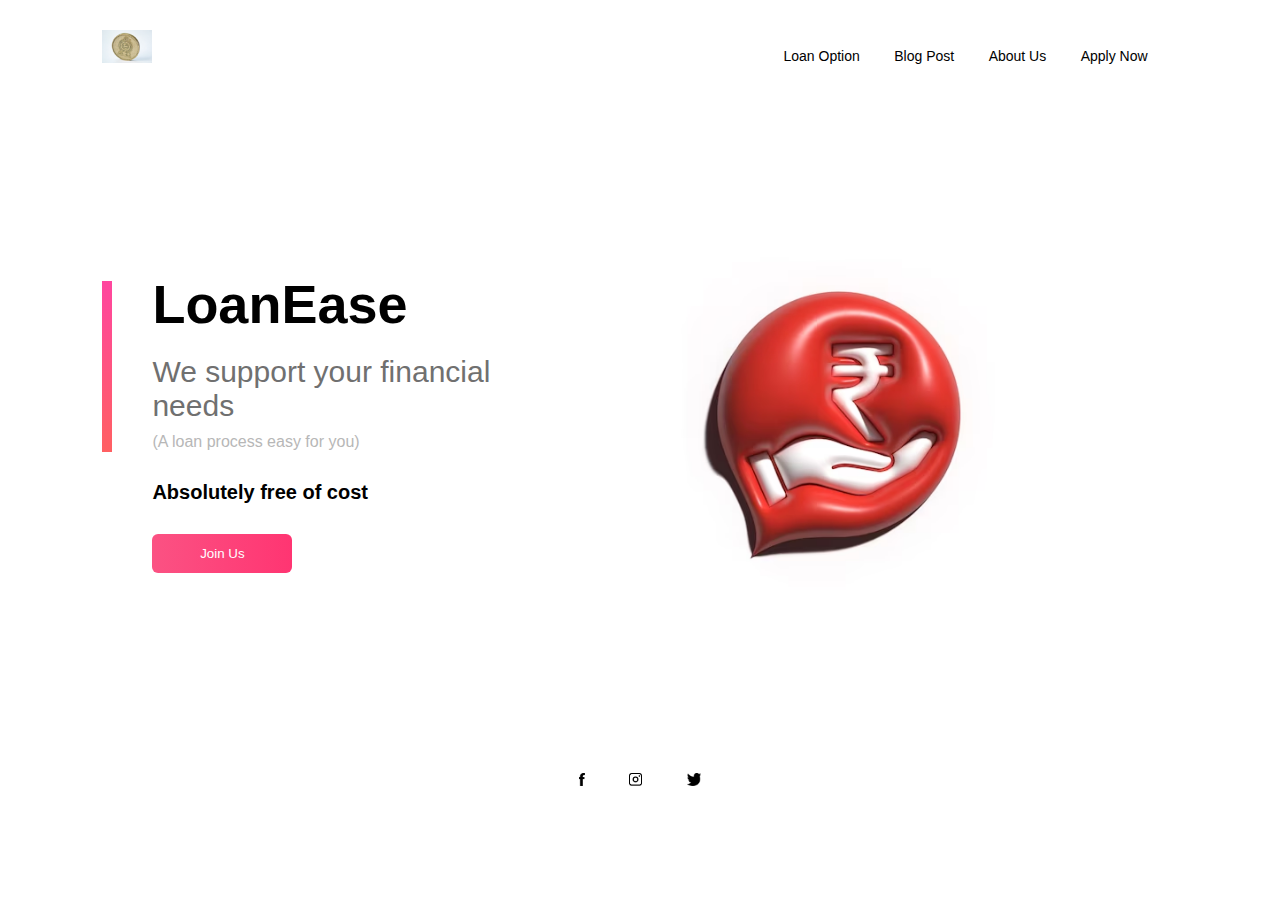
<file: index.html>
<!DOCTYPE html>
<html lang="en">
<head>
    <meta charset="UTF-8">
    <meta name="viewport" content="width=device-width, initial-scale=1.0">
    <title>LoanEase</title>
    <link rel="stylesheet" href="style.css"> 
</head>
<body> 
    <div class="container">
        <div class="navbar">
            <img src="Images/coin-199889_1280.jpg" class="coin">
            <nav>
                <ul id="indiancoinlist">
                    <li><a href="">Loan Option</a></li>
                    <li><a href="">Blog Post</a></li>
                    <li><a href="">About Us</a></li>
                    <li><a href="">Apply Now</a></li>



                </ul>
                 </nav>
            <img src="Images/indian-coin-5113017_1280.jpg" class="indiancoin" onclick="togglemenu()">
        </div>
        <div class="row">
            <div class="col-1">
                <h2>LoanEase</h2>
                <h3>We support your financial needs</h3>
                <p>(A loan process easy for you)</p>
                <h4>Absolutely free of cost</h4>
                <button type="button">Join Us<img src="Images/arrow.png"></button>


            </div>
            <div class="col-2">
                <img src="Images/indianrupeered.avif" class="money">
                <div class="colorbox"></div>
            </div>

        </div>
        <div class="social-links">
            <img src="Images/fb.png">
            <img src="Images/ig.png">
            <img src="Images/tw.png">
        </div>
    </div>

    <script>
        var indiancoin = document.getElementById("indiancoinlist");
        indiancoinlist.style.maxHeight="0px";
        function togglemenu(){
            if(indiancoinlist.style.maxHeight=="0px")
            {
                indiancoinlist.style.maxHeight="130px";
            }
            else
            {
                indiancoinlist.style.maxHeight="0px";
            }
        }
    </script>
    
</body>
</html>
</file>
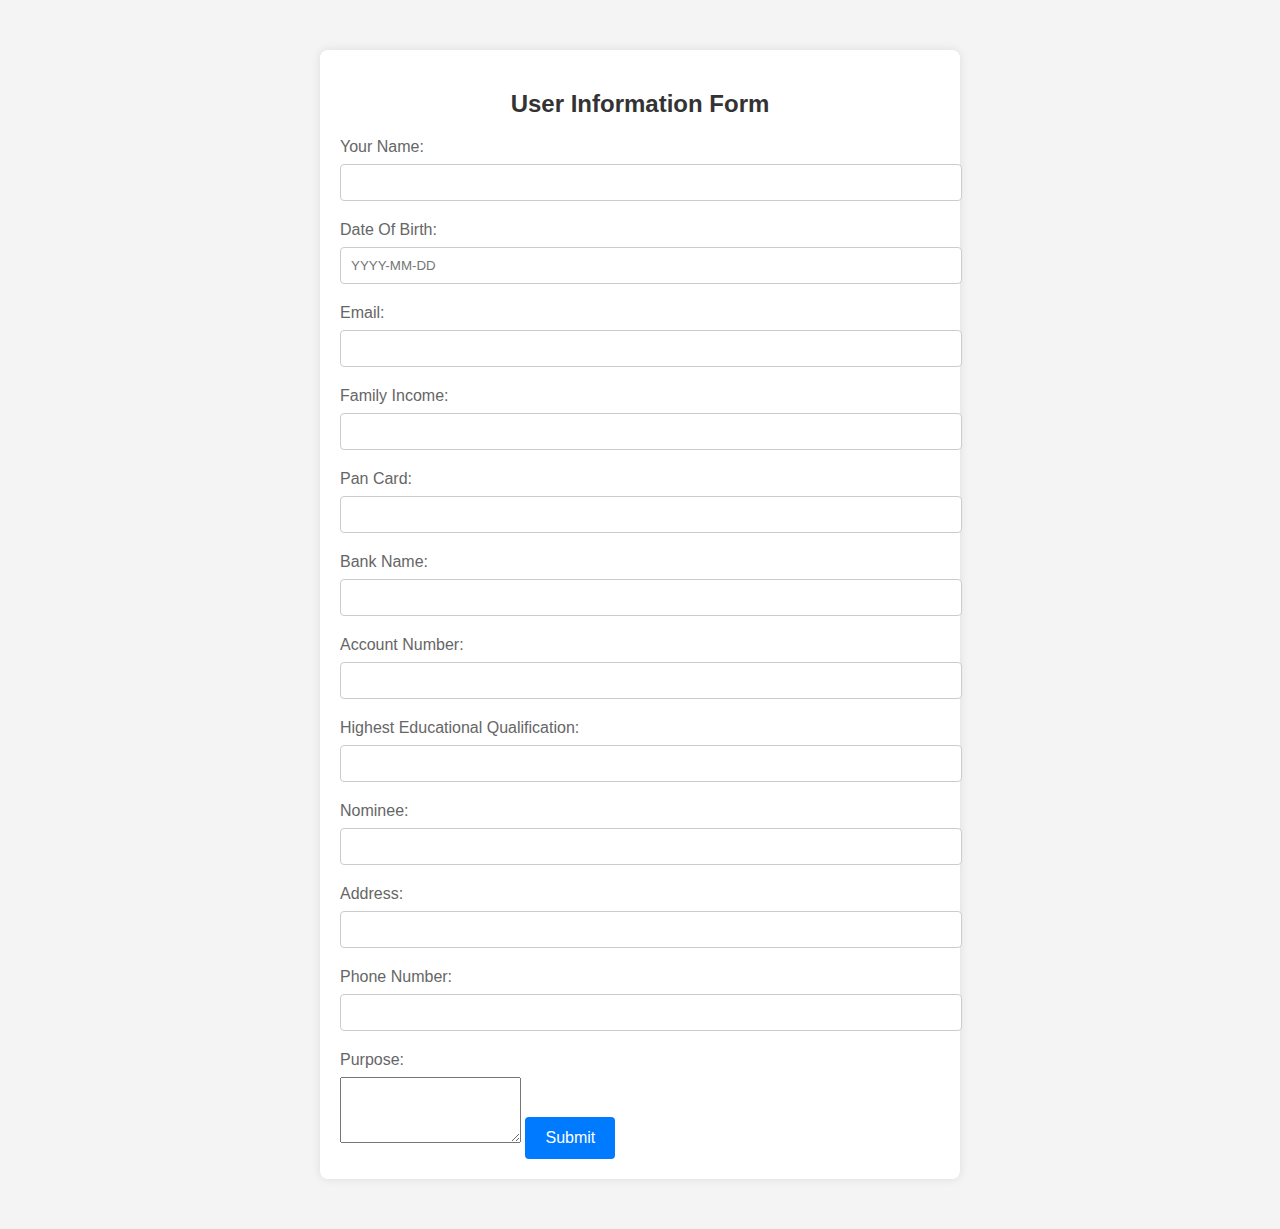
<file: contact.html>
<!DOCTYPE html>
<html lang="en">
<head>
<meta charset="UTF-8">
<meta name="viewport" content="width=device-width, initial-scale=1.0">
<title>User Information Form</title>
<style>
    body {
        font-family: Arial, sans-serif;
        background-color: #f4f4f4;
        margin: 0;
        padding: 0;
    }
    .container {
        max-width: 600px;
        margin: 50px auto;
        padding: 20px;
        background-color: #fff;
        border-radius: 8px;
        box-shadow: 0 0 10px rgba(0, 0, 0, 0.1);
    }
    h2 {
        text-align: center;
        margin-bottom: 20px;
        color: #333;
    }
    form {
        margin-top: 20px;
    }
    label {
        display: block;
        margin-bottom: 8px;
        color: #666;
    }
    input[type="text"],
    input[type="email"] {
        width: 100%;
        padding: 10px;
        margin-bottom: 20px;
        border: 1px solid #ccc;
        border-radius: 4px;
    }
    input[type="submit"] {
        background-color: #007bff;
        color: #fff;
        border: none;
        padding: 12px 20px;
        border-radius: 4px;
        cursor: pointer;
        font-size: 16px;
    }
    input[type="submit"]:hover {
        background-color: #0056b3;
    }
</style>
</head>
<body>

<div class="container">
    <h2>User Information Form</h2>
    <form>
        <label for="name">Your Name:</label>
        <input type="text" id="name" name="name" required>

        <label for="dob">Date Of Birth:</label>
        <input type="text" id="dob" name="dob" placeholder="YYYY-MM-DD" required>

        <label for="email">Email:</label>
        <input type="email" id="email" name="email" required>

        <label for="income">Family Income:</label>
        <input type="text" id="income" name="income" required>

        <label for="pan">Pan Card:</label>
        <input type="text" id="pan" name="pan" required>

        <label for="bank">Bank Name:</label>
        <input type="text" id="bank" name="bank" required>

        <label for="account">Account Number:</label>
        <input type="text" id="account" name="account" required>

        <label for="education">Highest Educational Qualification:</label>
        <input type="text" id="education" name="education" required>

        <label for="nominee">Nominee:</label>
        <input type="text" id="nominee" name="nominee" required>

        <label for="address">Address:</label>
        <input type="text" id="address" name="address" required>

        <label for="phone">Phone Number:</label>
        <input type="text" id="phone" name="phone" required>

        <label for="purpose">Purpose:</label>
        <textarea id="purpose" name="purpose" rows="4" required></textarea>

        <input type="submit" value="Submit">
    </form>
</div>

</body>
</html>
</file>
<file: style.css>
*{
    margin: 0;
    padding: 0;
    font-family: sans-serif;
}

.container{
    width: 100%;
    min-height: 100vh;
    padding-left: 8%;
    padding-right: 8%;
    box-sizing: border-box;
    overflow: hidden;
}
.navbar{
    width: 100%;
    display: flex;
    align-items: center;
}
.coin{
    width: 50px;
    cursor: pointer;
    margin: 30px 0;
}
.indiancoin{
    width: 25px;
    cursor: pointer;
    display: none;
}
nav{
    flex: 1;
    text-align: right;
}
nav ul li{
    list-style: none;
    display: inline-block;
    margin-right: 30px;
}
nav ul li a{
    text-decoration: none;
    color:#000;
    font-size: 14px;
}
nav ul li a:hover{
    color: #ff5ea2;
} 
.row{
    display: flex;
    justify-content: space-between;
    align-items: center;
    margin: 100px 0;
}
.col-1{
    flex-basis: 40%;
    position: relative;
    margin-left: 50px;
}
.col-1 h2{
    font-size: 54px;
}
.col-1 h3{
    font-size: 30px;
    color: #707070;
    font-weight: 100;
    margin: 20px 0 10px;
}
.col-1 p{
    font-size: 16px;
    color: #b7b7b7;
    font-weight: 100;
}
.col-1 h4{
    margin: 30px 0;
    font-size: 20px;
}
button{
    width: 140px;
    border: 0;
    padding: 12px 10px;
    outline: none;
    color: #fff;
    background: linear-gradient(to right, #fb5283,#ff3572);
    border-radius: 6px;
    cursor: pointer;
    transition: width 0.5s;
}
button img{
    width: 30px;
    display: none;
}
button:hover img{
    display: block;
}
button:hover{
    width: 160px;
    display: flex;
    align-items: center;
    justify-content: space-between;
}
.col-1::after{
    content:'';
    width: 10px;
    height: 57%;
    background: linear-gradient(#ff469f,#ff6062);
    position: absolute;
    left: -50px;
    top: 8px;
}
.col-2{
    position: relative;
    flex-basis: 60%;
    display: flex;
    align-items: center;
}
.col-2 .money{
    width: 90%;
}
.color-box{
    position: absolute;
    right: 0;
    top: 0;
    background: linear-gradient(#ff54a2,#ff575a);
    border-radius: 20px 0 0 20px;
    height: 100%;
    width: 80%;
    z-index: -1;
    transform: translateX(150px);
}
.social-links img{
    height: 13px;
    margin: 20px;
    cursor: pointer;
}
.social-links{
    text-align: center;
}
@media only screen and (max-width:700px){
    nav ul{
        width: 100%;
        background: linear-gradient(#ff54a2,#ff575a);
        position: absolute;
        top: 75px;
        right: 0;
        z-index: 2;
    }
    nav ul li{
        display: block;
        margin-top: 10px;
        margin-bottom: 10px;
    }
    nav ul li a{
        color: #fff;
    }
    .indiancoin{
        display: block;
    }
    #indiancoinlist{
        overflow: hidden;
        transition: 0.5s;
    }
    .row{
        flex-direction: column-reverse;
        margin: 50px 0;
    }
    .col-2{
        flex-basis: 100%;
        margin-bottom: 50px;
    }
    .col-2 .money{
        width: 77%;
    }
    .color-box{
        transform: translateX(75px);
    }
    .col-1{
        flex-basis: 100%;
    }
    .col-1 h2{
        font-size: 35px;
    }
    .col-1 h3{
        font-size: 15px;
    }

    
    
}
</file>
